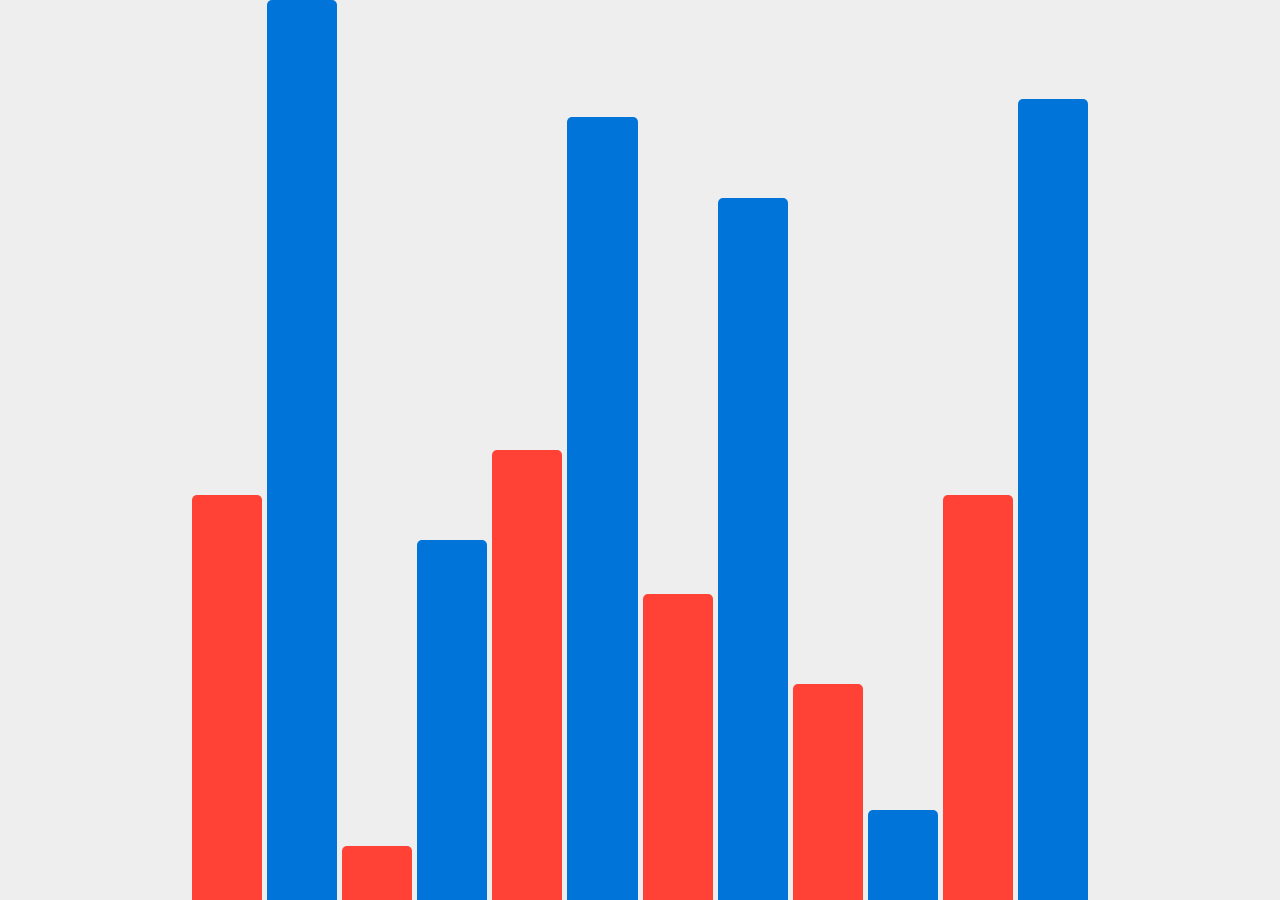
<file: css-grid-bar-chart/index.html>
<!DOCTYPE html>
<html lang="en">
<head>
    <meta charset="UTF-8">
    <title>A Bar Chart with CSS Grid</title>
    <link rel="stylesheet" href="./style/style.css">
</head>
<body>
<div class="chart">
    <div class="bar-45"></div>
    <div class="bar-100"></div>
    <div class="bar-6"></div>
    <div class="bar-40"></div>
    <div class="bar-50"></div>
    <div class="bar-87"></div>
    <div class="bar-34"></div>
    <div class="bar-78"></div>
    <div class="bar-24"></div>
    <div class="bar-10"></div>
    <div class="bar-45"></div>
    <div class="bar-89"></div>
</div>

</body>
</html>
</file>
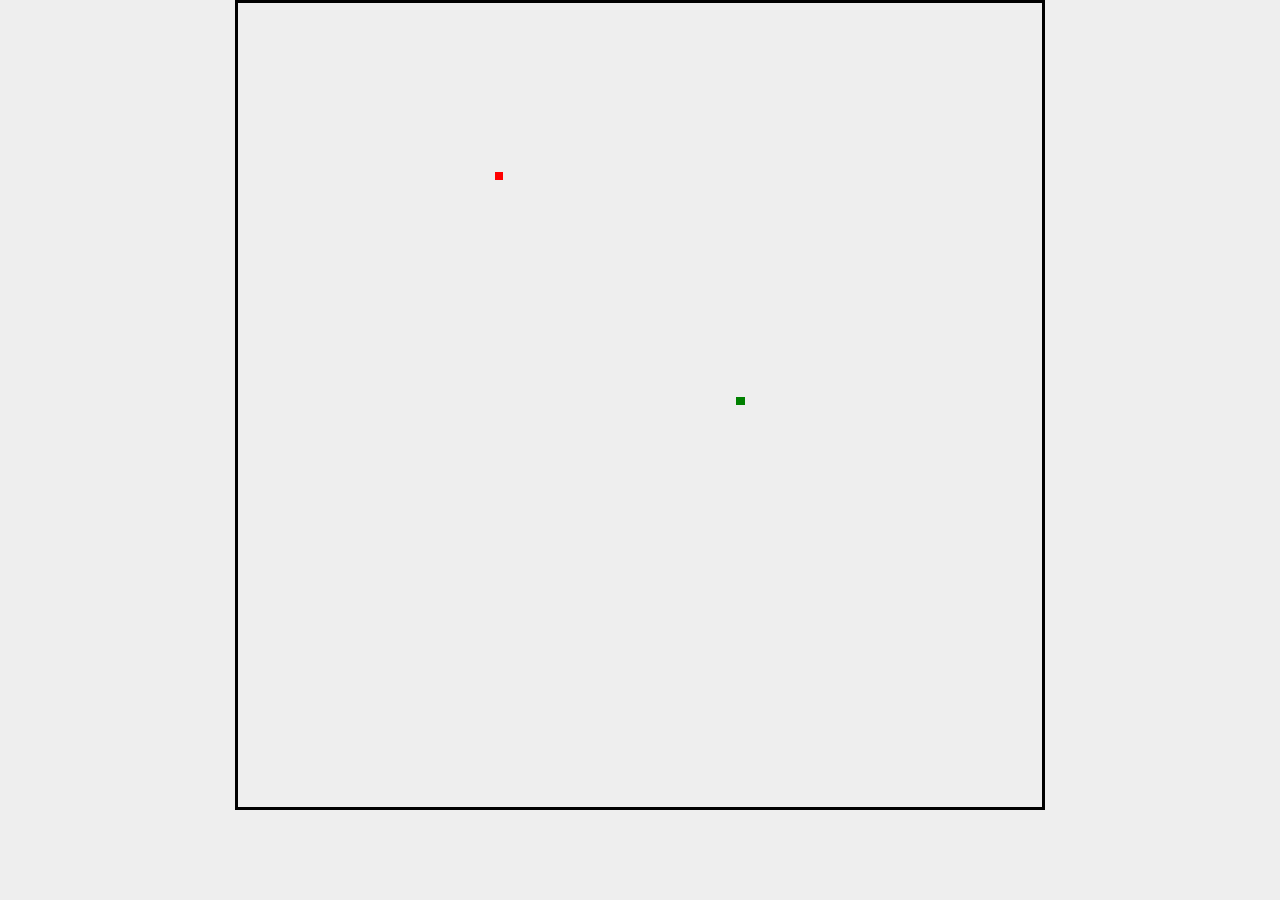
<file: css-grid-snake/index.html>
<!DOCTYPE html>
<html lang="en">
<head>
    <meta charset="UTF-8">
    <title>A Snake in the CSS Grid</title>
    <link rel="stylesheet" href="./style/style.css">
</head>
<body>
<div id="overlay">
    <p id="overlay-message">Game Over</p>
</div>
<div id="arena">
</div>
<script src="./script/game.js"></script>
</body>
</html>
</file>
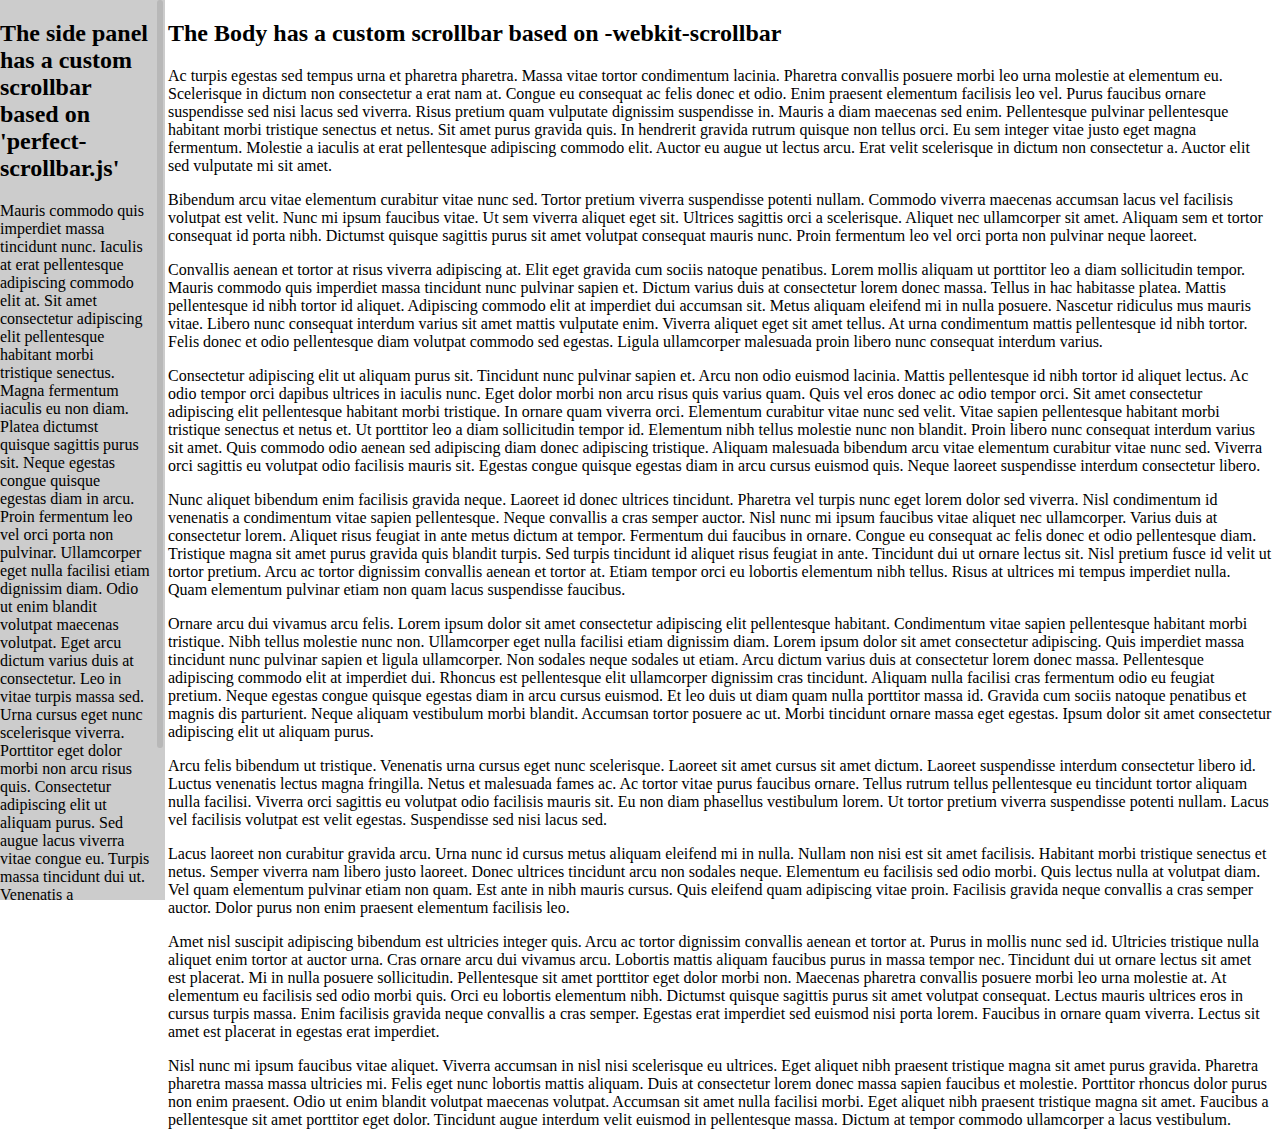
<file: custom-scrollbar-example/index.html>
<!DOCTYPE html>
<html lang="en">
<head>
    <meta charset="UTF-8">
    <title>Custom scroll bars</title>
    <link rel="stylesheet" href="./style/style.css">
    <link rel="stylesheet" href="./style/perfect-scrollbar.css">
    <script src="./resources/lorem.js"></script>
    <script src="./resources/perfect-scrollbar.js"></script>
    <script src="./resources/script.js"></script>
</head>
<body>


<div class="fixed-panel" id="fixed-panel">
    <h2>The side panel has a custom scrollbar based on 'perfect-scrollbar.js'</h2>
    <p data-lorem="20s"></p>
</div>
<div class="content" id="content">
    <h2>The Body has a custom scrollbar based on -webkit-scrollbar </h2>
    <p data-lorem="10p"></p>
</div>
</body>
</html>
</file>
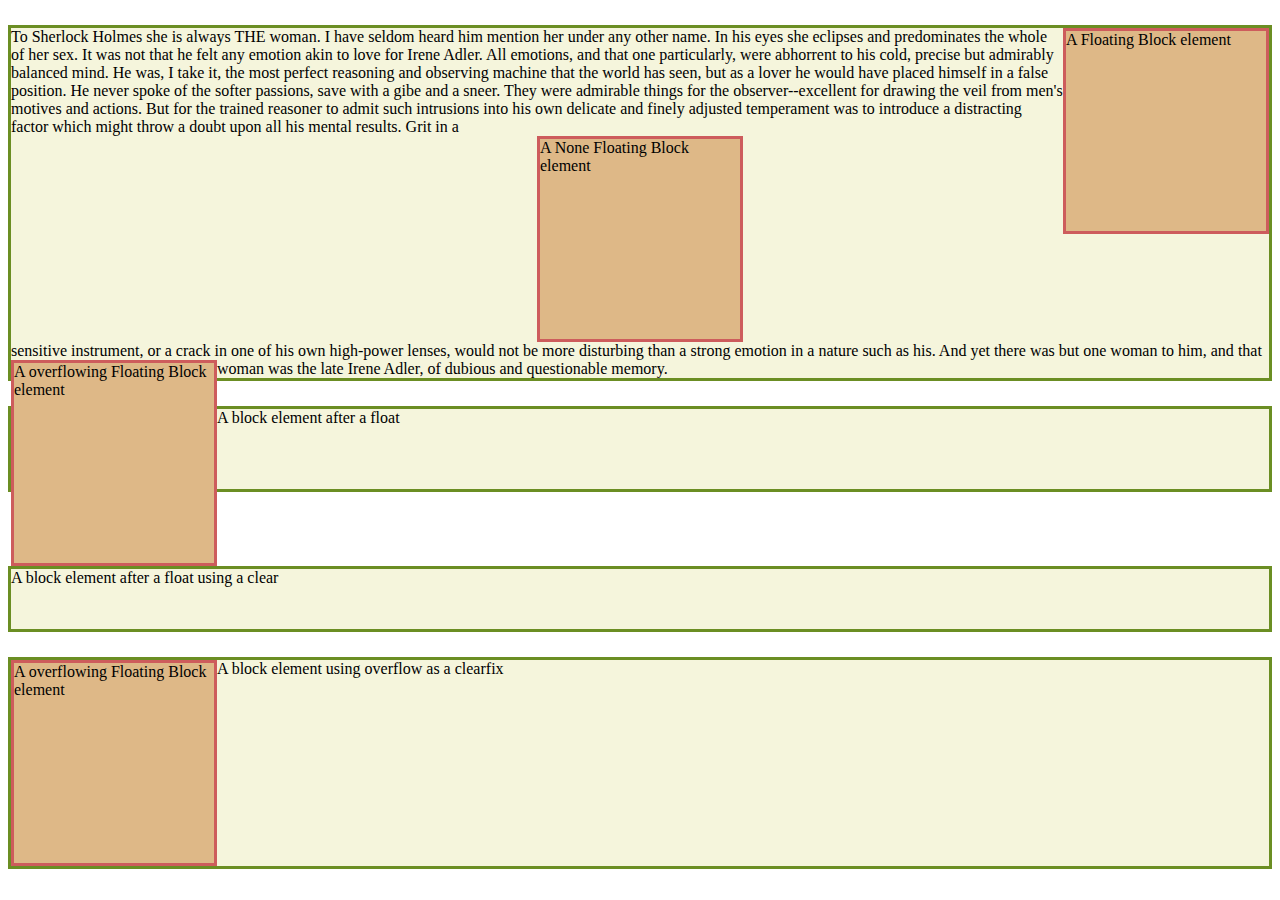
<file: float-example/index.html>
<!DOCTYPE html>
<html lang="en">
<head>
    <meta charset="UTF-8">
    <title>Float</title>
    <link rel="stylesheet" href="./style/style.css">
</head>
<body>


<section>
    <div id="floating-block"> A Floating Block element</div>
    To Sherlock Holmes she is always THE woman. I have seldom heard
    him mention her under any other name. In his eyes she eclipses
    and predominates the whole of her sex. It was not that he felt
    any emotion akin to love for Irene Adler. All emotions, and that
    one particularly, were abhorrent to his cold, precise but
    admirably balanced mind. He was, I take it, the most perfect
    reasoning and observing machine that the world has seen, but as a
    lover he would have placed himself in a false position. He never
    spoke of the softer passions, save with a gibe and a sneer. They
    were admirable things for the observer--excellent for drawing the
    veil from men's motives and actions. But for the trained reasoner
    to admit such intrusions into his own delicate and finely
    adjusted temperament was to introduce a distracting factor which
    might throw a doubt upon all his mental results. Grit in a
    <div id="none-floating-block"> A None Floating Block element</div>
    sensitive instrument, or a crack in one of his own high-power
    lenses, would not be more disturbing than a strong emotion in a
    nature such as his. And yet there was but one woman to him, and
    <div class="overflow-floating-block"> A overflowing Floating Block element</div>
    that woman was the late Irene Adler, of dubious and questionable
    memory.
</section>
<section id="block-after-float">
    A block element after a float
</section>
<section id="block-after-float-with-clear">
    A block element after a float using a clear
</section>

<section id="block-after-float-with-clearfix">
    A block element using overflow as a clearfix
    <div class="overflow-floating-block"> A overflowing Floating Block element</div>
</section>
</body>
</html>
</file>
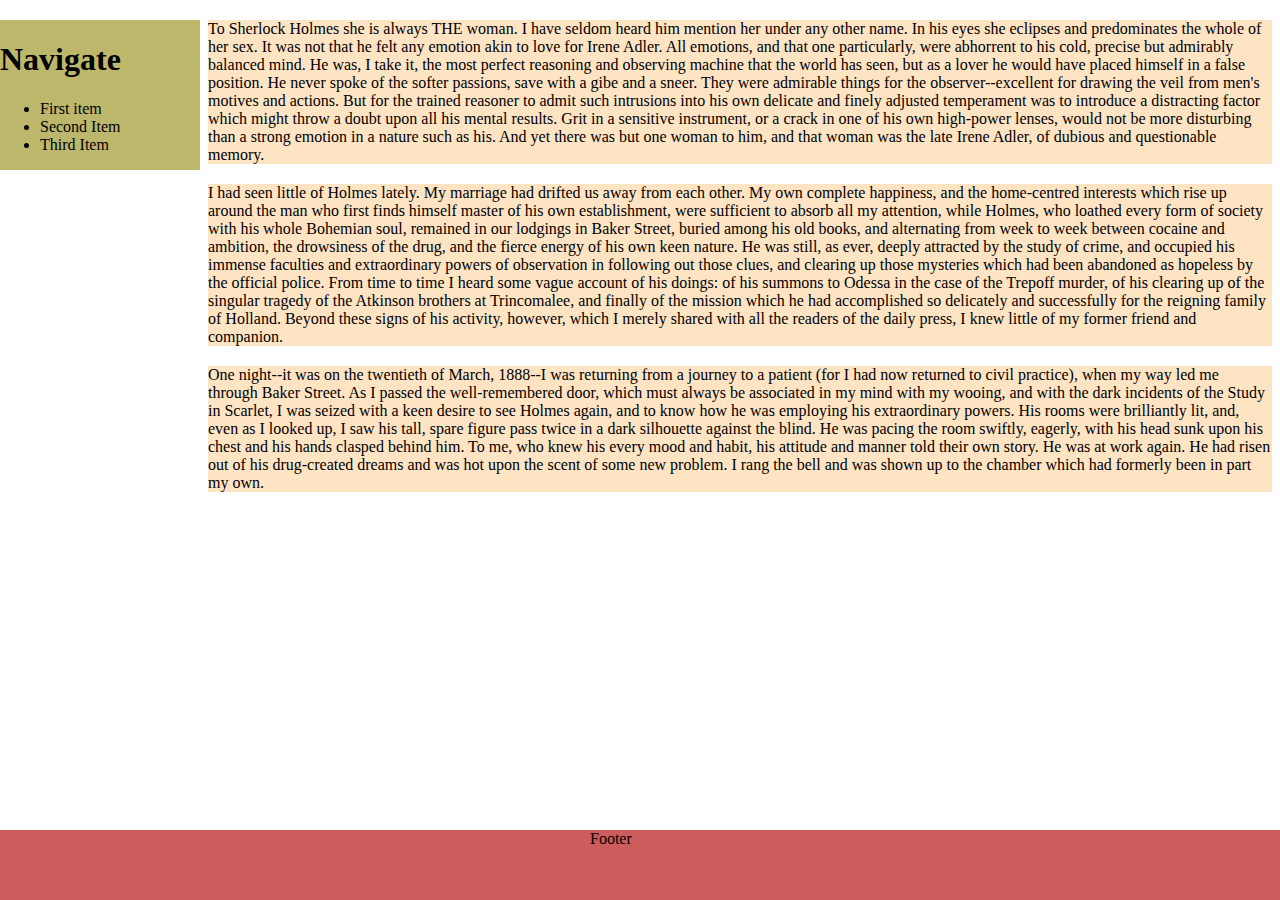
<file: media-queries-example/index.html>
<!DOCTYPE html>
<html lang="en">
<head>
    <meta charset="UTF-8">
    <title>Position</title>
    <link rel="stylesheet" href="./style/style.css">
</head>
<body>

<nav>
    <H1>Navigate</H1>
    <ul>
        <li>First item</li>
        <li>Second Item</li>
        <li>Third Item</li>
    </ul>
</nav>

<section>To Sherlock Holmes she is always THE woman. I have seldom heard
    him mention her under any other name. In his eyes she eclipses
    and predominates the whole of her sex. It was not that he felt
    any emotion akin to love for Irene Adler. All emotions, and that
    one particularly, were abhorrent to his cold, precise but
    admirably balanced mind. He was, I take it, the most perfect
    reasoning and observing machine that the world has seen, but as a
    lover he would have placed himself in a false position. He never
    spoke of the softer passions, save with a gibe and a sneer. They
    were admirable things for the observer--excellent for drawing the
    veil from men's motives and actions. But for the trained reasoner
    to admit such intrusions into his own delicate and finely
    adjusted temperament was to introduce a distracting factor which
    might throw a doubt upon all his mental results. Grit in a
    sensitive instrument, or a crack in one of his own high-power
    lenses, would not be more disturbing than a strong emotion in a
    nature such as his. And yet there was but one woman to him, and
    that woman was the late Irene Adler, of dubious and questionable
    memory.
</section>
<section>
    I had seen little of Holmes lately. My marriage had drifted us
    away from each other. My own complete happiness, and the
    home-centred interests which rise up around the man who first
    finds himself master of his own establishment, were sufficient to
    absorb all my attention, while Holmes, who loathed every form of
    society with his whole Bohemian soul, remained in our lodgings in
    Baker Street, buried among his old books, and alternating from
    week to week between cocaine and ambition, the drowsiness of the
    drug, and the fierce energy of his own keen nature. He was still,
    as ever, deeply attracted by the study of crime, and occupied his
    immense faculties and extraordinary powers of observation in
    following out those clues, and clearing up those mysteries which
    had been abandoned as hopeless by the official police. From time
    to time I heard some vague account of his doings: of his summons
    to Odessa in the case of the Trepoff murder, of his clearing up
    of the singular tragedy of the Atkinson brothers at Trincomalee,
    and finally of the mission which he had accomplished so
    delicately and successfully for the reigning family of Holland.
    Beyond these signs of his activity, however, which I merely
    shared with all the readers of the daily press, I knew little of
    my former friend and companion.
</section>
<section>
    One night--it was on the twentieth of March, 1888--I was
    returning from a journey to a patient (for I had now returned to
    civil practice), when my way led me through Baker Street. As I
    passed the well-remembered door, which must always be associated
    in my mind with my wooing, and with the dark incidents of the
    Study in Scarlet, I was seized with a keen desire to see Holmes
    again, and to know how he was employing his extraordinary powers.
    His rooms were brilliantly lit, and, even as I looked up, I saw
    his tall, spare figure pass twice in a dark silhouette against
    the blind. He was pacing the room swiftly, eagerly, with his head
    sunk upon his chest and his hands clasped behind him. To me, who
    knew his every mood and habit, his attitude and manner told their
    own story. He was at work again. He had risen out of his
    drug-created dreams and was hot upon the scent of some new
    problem. I rang the bell and was shown up to the chamber which
    had formerly been in part my own.
</section>

<footer>
    <div id="footerContent">Footer</div>
</footer>

</body>
</html>
</file>
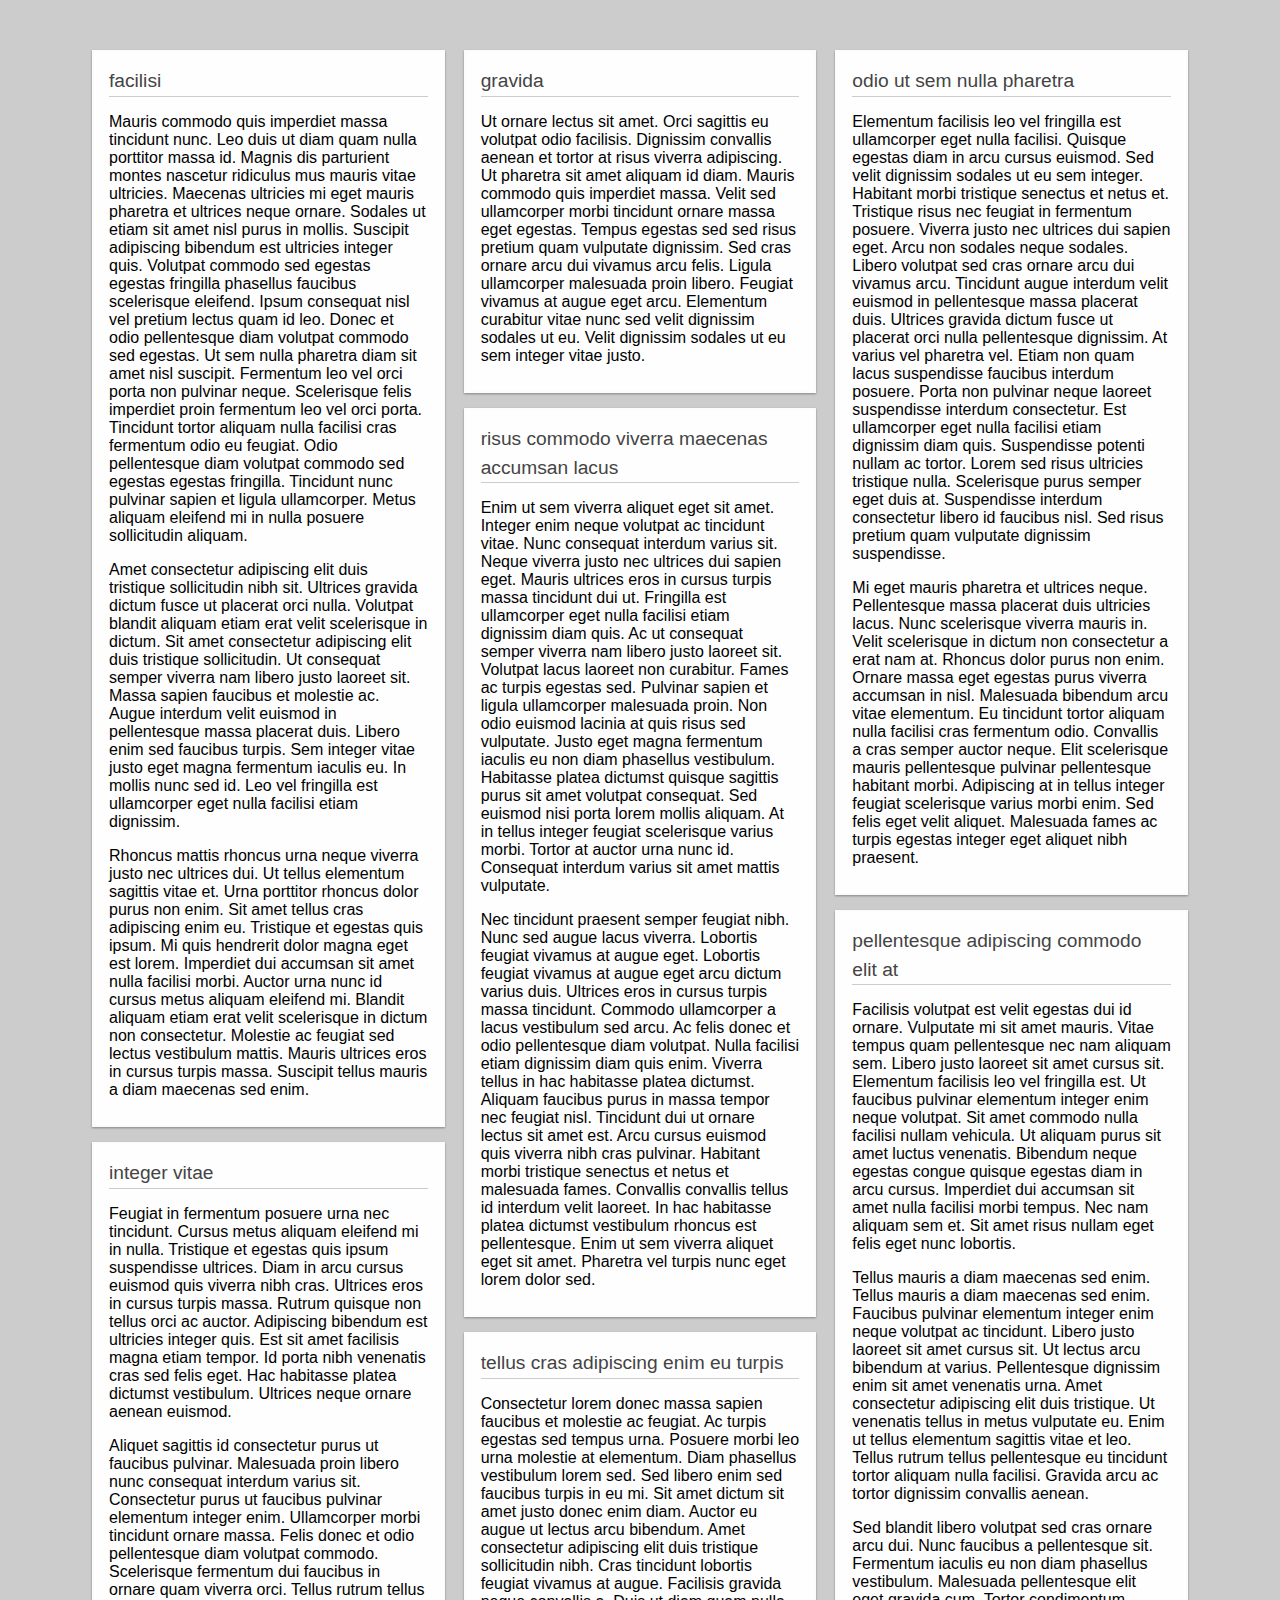
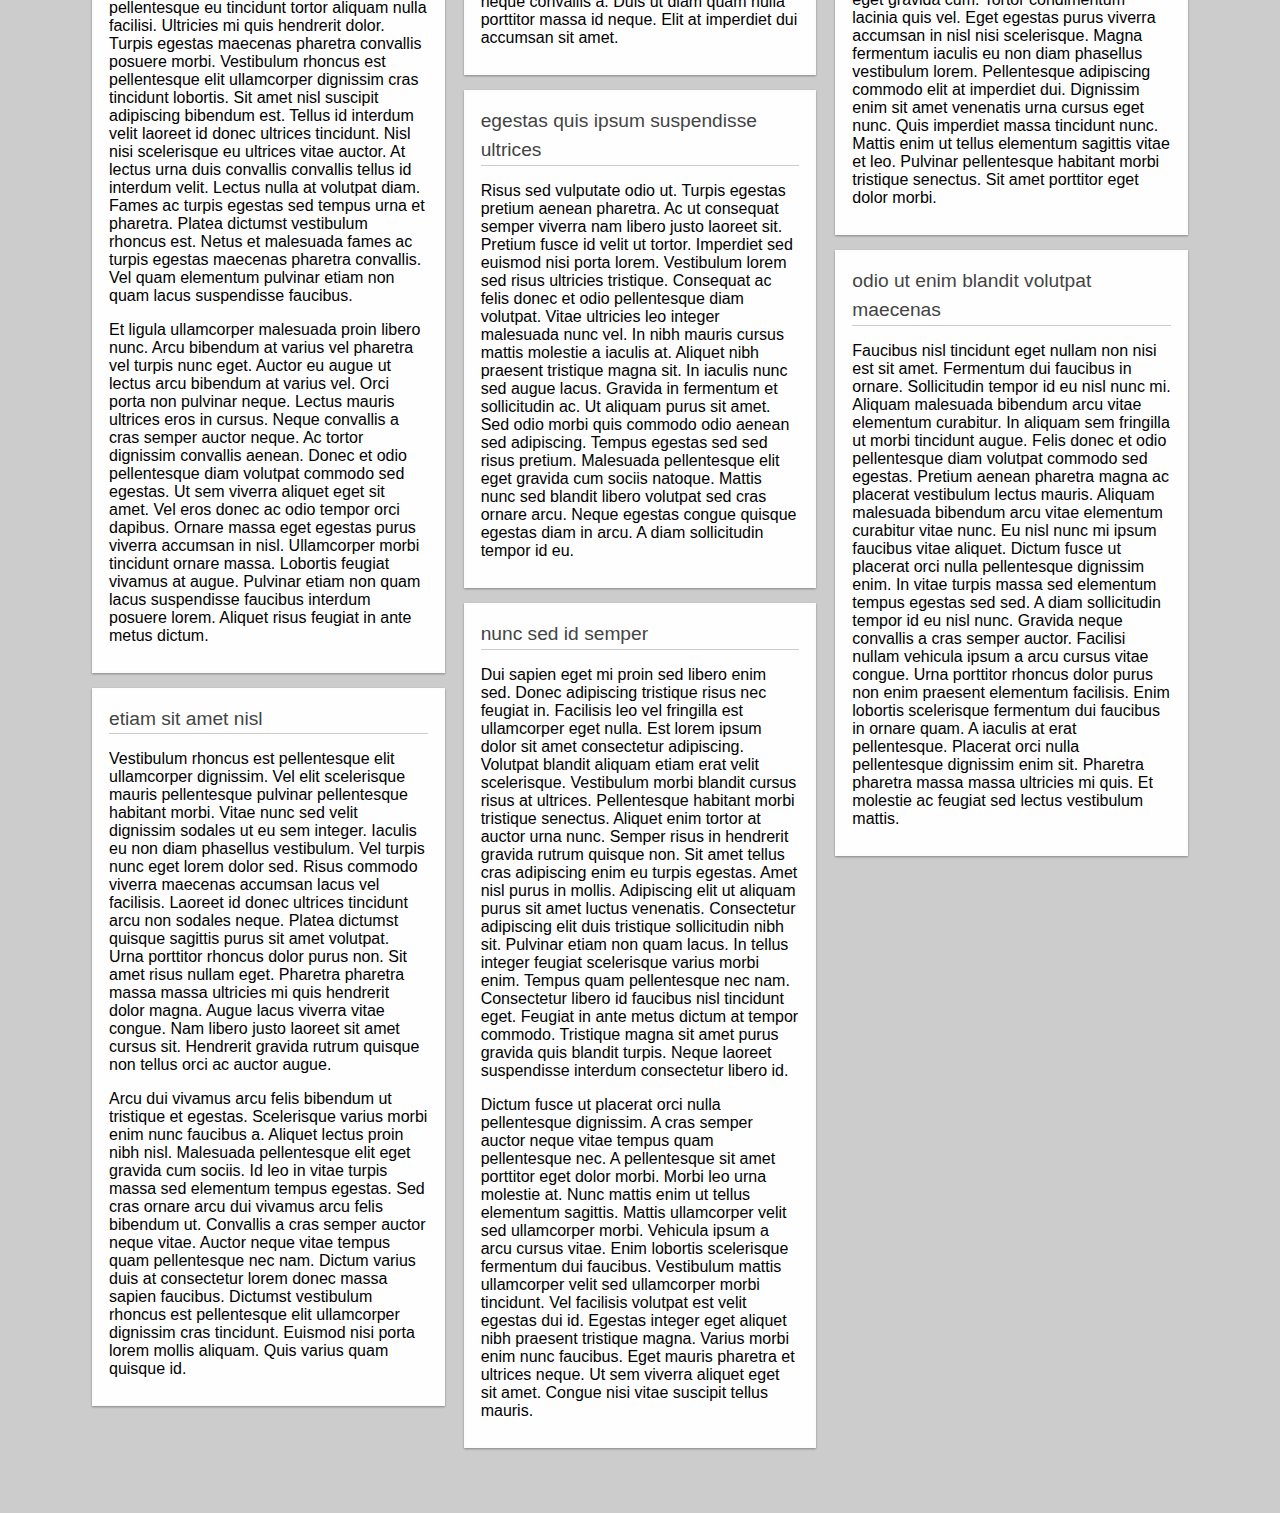
<file: pinterest-layout/index.html>
<!DOCTYPE html>
<html lang="en">
<head>
    <meta charset="UTF-8">
    <title>Pinterest Layout</title>
    <link rel="stylesheet" href="./style/style.css">
    <script src="./resources/lorem.js"></script>
</head>
<body>

<pinterest-grid>
    <pinterest-card>
        <pinterest-card-title data-lorem="1-6w"></pinterest-card-title>
        <pinterest-card-text data-lorem="1-3p"></pinterest-card-text>
    </pinterest-card>
    <pinterest-card>
        <pinterest-card-title data-lorem="1-6w"></pinterest-card-title>
        <pinterest-card-text data-lorem="1-3p"></pinterest-card-text>
    </pinterest-card>
    <pinterest-card>
        <pinterest-card-title data-lorem="1-6w"></pinterest-card-title>
        <pinterest-card-text data-lorem="1-3p"></pinterest-card-text>
    </pinterest-card>
    <pinterest-card>
        <pinterest-card-title data-lorem="1-6w"></pinterest-card-title>
        <pinterest-card-text data-lorem="1-3p"></pinterest-card-text>
    </pinterest-card>
    <pinterest-card>
        <pinterest-card-title data-lorem="1-6w"></pinterest-card-title>
        <pinterest-card-text data-lorem="1-3p"></pinterest-card-text>
    </pinterest-card>
    <pinterest-card>
        <pinterest-card-title data-lorem="1-6w"></pinterest-card-title>
        <pinterest-card-text data-lorem="1-3p"></pinterest-card-text>
    </pinterest-card>
    <pinterest-card>
        <pinterest-card-title data-lorem="1-6w"></pinterest-card-title>
        <pinterest-card-text data-lorem="1-3p"></pinterest-card-text>
    </pinterest-card>
    <pinterest-card>
        <pinterest-card-title data-lorem="1-6w"></pinterest-card-title>
        <pinterest-card-text data-lorem="1-3p"></pinterest-card-text>
    </pinterest-card>
    <pinterest-card>
        <pinterest-card-title data-lorem="1-6w"></pinterest-card-title>
        <pinterest-card-text data-lorem="1-3p"></pinterest-card-text>
    </pinterest-card>
    <pinterest-card>
        <pinterest-card-title data-lorem="1-6w"></pinterest-card-title>
        <pinterest-card-text data-lorem="1-3p"></pinterest-card-text>
    </pinterest-card>
    <pinterest-card>
        <pinterest-card-title data-lorem="1-6w"></pinterest-card-title>
        <pinterest-card-text data-lorem="1-3p"></pinterest-card-text>
    </pinterest-card>
</pinterest-grid>
</body>
</html>
</file>
<file: css-grid-bar-chart/style/style.css>
* {
  box-sizing: border-box; }

html, body {
  margin: 0;
  background-color: #eee;
  display: flex;
  justify-content: center; }

.chart {
  height: 100vh;
  width: 70vw;
  display: grid;
  grid-template-columns: repeat(12, 1fr);
  grid-template-rows: repeat(100, 1fr);
  grid-column-gap: 5px; }

[class*="bar"] {
  grid-row-start: 1;
  grid-row-end: 101;
  border-radius: 5px 5px 0 0;
  background-color: #ff4136; }

[class*="bar"]:nth-child(odd) {
  background-color: #ff4136; }

[class*="bar"]:nth-child(even) {
  background-color: #0074d9; }

.bar-1 {
  grid-row-start: 100; }

.bar-2 {
  grid-row-start: 99; }

.bar-3 {
  grid-row-start: 98; }

.bar-4 {
  grid-row-start: 97; }

.bar-5 {
  grid-row-start: 96; }

.bar-6 {
  grid-row-start: 95; }

.bar-7 {
  grid-row-start: 94; }

.bar-8 {
  grid-row-start: 93; }

.bar-9 {
  grid-row-start: 92; }

.bar-10 {
  grid-row-start: 91; }

.bar-11 {
  grid-row-start: 90; }

.bar-12 {
  grid-row-start: 89; }

.bar-13 {
  grid-row-start: 88; }

.bar-14 {
  grid-row-start: 87; }

.bar-15 {
  grid-row-start: 86; }

.bar-16 {
  grid-row-start: 85; }

.bar-17 {
  grid-row-start: 84; }

.bar-18 {
  grid-row-start: 83; }

.bar-19 {
  grid-row-start: 82; }

.bar-20 {
  grid-row-start: 81; }

.bar-21 {
  grid-row-start: 80; }

.bar-22 {
  grid-row-start: 79; }

.bar-23 {
  grid-row-start: 78; }

.bar-24 {
  grid-row-start: 77; }

.bar-25 {
  grid-row-start: 76; }

.bar-26 {
  grid-row-start: 75; }

.bar-27 {
  grid-row-start: 74; }

.bar-28 {
  grid-row-start: 73; }

.bar-29 {
  grid-row-start: 72; }

.bar-30 {
  grid-row-start: 71; }

.bar-31 {
  grid-row-start: 70; }

.bar-32 {
  grid-row-start: 69; }

.bar-33 {
  grid-row-start: 68; }

.bar-34 {
  grid-row-start: 67; }

.bar-35 {
  grid-row-start: 66; }

.bar-36 {
  grid-row-start: 65; }

.bar-37 {
  grid-row-start: 64; }

.bar-38 {
  grid-row-start: 63; }

.bar-39 {
  grid-row-start: 62; }

.bar-40 {
  grid-row-start: 61; }

.bar-41 {
  grid-row-start: 60; }

.bar-42 {
  grid-row-start: 59; }

.bar-43 {
  grid-row-start: 58; }

.bar-44 {
  grid-row-start: 57; }

.bar-45 {
  grid-row-start: 56; }

.bar-46 {
  grid-row-start: 55; }

.bar-47 {
  grid-row-start: 54; }

.bar-48 {
  grid-row-start: 53; }

.bar-49 {
  grid-row-start: 52; }

.bar-50 {
  grid-row-start: 51; }

.bar-51 {
  grid-row-start: 50; }

.bar-52 {
  grid-row-start: 49; }

.bar-53 {
  grid-row-start: 48; }

.bar-54 {
  grid-row-start: 47; }

.bar-55 {
  grid-row-start: 46; }

.bar-56 {
  grid-row-start: 45; }

.bar-57 {
  grid-row-start: 44; }

.bar-58 {
  grid-row-start: 43; }

.bar-59 {
  grid-row-start: 42; }

.bar-60 {
  grid-row-start: 41; }

.bar-61 {
  grid-row-start: 40; }

.bar-62 {
  grid-row-start: 39; }

.bar-63 {
  grid-row-start: 38; }

.bar-64 {
  grid-row-start: 37; }

.bar-65 {
  grid-row-start: 36; }

.bar-66 {
  grid-row-start: 35; }

.bar-67 {
  grid-row-start: 34; }

.bar-68 {
  grid-row-start: 33; }

.bar-69 {
  grid-row-start: 32; }

.bar-70 {
  grid-row-start: 31; }

.bar-71 {
  grid-row-start: 30; }

.bar-72 {
  grid-row-start: 29; }

.bar-73 {
  grid-row-start: 28; }

.bar-74 {
  grid-row-start: 27; }

.bar-75 {
  grid-row-start: 26; }

.bar-76 {
  grid-row-start: 25; }

.bar-77 {
  grid-row-start: 24; }

.bar-78 {
  grid-row-start: 23; }

.bar-79 {
  grid-row-start: 22; }

.bar-80 {
  grid-row-start: 21; }

.bar-81 {
  grid-row-start: 20; }

.bar-82 {
  grid-row-start: 19; }

.bar-83 {
  grid-row-start: 18; }

.bar-84 {
  grid-row-start: 17; }

.bar-85 {
  grid-row-start: 16; }

.bar-86 {
  grid-row-start: 15; }

.bar-87 {
  grid-row-start: 14; }

.bar-88 {
  grid-row-start: 13; }

.bar-89 {
  grid-row-start: 12; }

.bar-90 {
  grid-row-start: 11; }

.bar-91 {
  grid-row-start: 10; }

.bar-92 {
  grid-row-start: 9; }

.bar-93 {
  grid-row-start: 8; }

.bar-94 {
  grid-row-start: 7; }

.bar-95 {
  grid-row-start: 6; }

.bar-96 {
  grid-row-start: 5; }

.bar-97 {
  grid-row-start: 4; }

.bar-98 {
  grid-row-start: 3; }

.bar-99 {
  grid-row-start: 2; }

.bar-100 {
  grid-row-start: 1; }

.bar-101 {
  grid-row-start: 0; }

/*# sourceMappingURL=style.css.map */
</file>
<file: css-grid-snake/style/style.css>
* {
  box-sizing: border-box;
}

html, body {
  margin: 0;
  background-color: #eee;
  display: flex;
  justify-content: center;
}

#overlay {
  display: none;
  align-items: center;
  justify-content: center;

  position: fixed;
  top: 0;
  left: 0;

  height: 100vh;
  width: 100vw;

  background-color: rgba(0,0,0,0.05);
}

#overlay-message {
  font-family: Consolas, monaco, monospace;
  font-size: 10vh;
  opacity: 1;
  color: red;

}

#arena {
  height: 90vmin;
  width: 90vmin;
  display: grid;
  border: medium solid black;
}

#snake {
  background-color: green;
  grid-area: 50/50;
}
</file>
<file: custom-scrollbar-example/style/style.css>
body::-webkit-scrollbar-track
{
    -webkit-box-shadow: inset 0 0 6px rgba(0,0,0,0.3);
    border-radius: 10px;
    background-color: #F5F5F5;
}

body::-webkit-scrollbar
{
    width: 12px;
    background-color: #F5F5F5;
}

body::-webkit-scrollbar-thumb
{
    border-radius: 10px;
    -webkit-box-shadow: inset 0 0 6px rgba(0,0,0,.3);
    background-color: #555;
}

.fixed-panel{
    position: fixed;
    padding-right: 15px;
    top: 0;
    left: 0;
    width: 150px;
    background-color: #cccccc;
    height: 100vh;
    overflow: hidden;
}

.content{
    margin-left: 160px;
    background-color: white;
}
</file>
<file: custom-scrollbar-example/style/perfect-scrollbar.css>
/*
 * Container style
 */
.ps {
  overflow: hidden !important;
  overflow-anchor: none;
  -ms-overflow-style: none;
  touch-action: auto;
  -ms-touch-action: auto;
}

/*
 * Scrollbar rail styles
 */
.ps__rail-x {
  display: none;
  opacity: 0;
  transition: background-color .2s linear, opacity .2s linear;
  -webkit-transition: background-color .2s linear, opacity .2s linear;
  height: 15px;
  /* there must be 'bottom' or 'top' for ps__rail-x */
  bottom: 0px;
  /* please don't change 'position' */
  position: absolute;
}

.ps__rail-y {
  display: none;
  opacity: 0;
  transition: background-color .2s linear, opacity .2s linear;
  -webkit-transition: background-color .2s linear, opacity .2s linear;
  width: 15px;
  /* there must be 'right' or 'left' for ps__rail-y */
  right: 0;
  /* please don't change 'position' */
  position: absolute;
}

.ps--active-x > .ps__rail-x,
.ps--active-y > .ps__rail-y {
  display: block;
  background-color: transparent;
}

.ps:hover > .ps__rail-x,
.ps:hover > .ps__rail-y,
.ps--focus > .ps__rail-x,
.ps--focus > .ps__rail-y,
.ps--scrolling-x > .ps__rail-x,
.ps--scrolling-y > .ps__rail-y {
  opacity: 0.6;
}

.ps__rail-x:hover,
.ps__rail-y:hover,
.ps__rail-x:focus,
.ps__rail-y:focus {
  background-color: #eee;
  opacity: 0.9;
}

/*
 * Scrollbar thumb styles
 */
.ps__thumb-x {
  background-color: #aaa;
  border-radius: 6px;
  transition: background-color .2s linear, height .2s ease-in-out;
  -webkit-transition: background-color .2s linear, height .2s ease-in-out;
  height: 6px;
  /* there must be 'bottom' for ps__thumb-x */
  bottom: 2px;
  /* please don't change 'position' */
  position: absolute;
}

.ps__thumb-y {
  background-color: #aaa;
  border-radius: 6px;
  transition: background-color .2s linear, width .2s ease-in-out;
  -webkit-transition: background-color .2s linear, width .2s ease-in-out;
  width: 6px;
  /* there must be 'right' for ps__thumb-y */
  right: 2px;
  /* please don't change 'position' */
  position: absolute;
}

.ps__rail-x:hover > .ps__thumb-x,
.ps__rail-x:focus > .ps__thumb-x {
  background-color: #999;
  height: 11px;
}

.ps__rail-y:hover > .ps__thumb-y,
.ps__rail-y:focus > .ps__thumb-y {
  background-color: #999;
  width: 11px;
}

/* MS supports */
@supports (-ms-overflow-style: none) {
  .ps {
    overflow: auto !important;
  }
}

@media screen and (-ms-high-contrast: active), (-ms-high-contrast: none) {
  .ps {
    overflow: auto !important;
  }
}
</file>
<file: float-example/style/style.css>
section{
    margin-top: 25px;
    border: solid olivedrab;
    background-color: beige;
}

#floating-block{
    border:solid indianred;
    background-color: burlywood;
    float: right;

    height:200px;
    width: 200px;
}

#none-floating-block {
    border:solid indianred;
    background-color: burlywood;

    height:200px;
    width: 200px;
    margin: 0 auto;
}

#block-after-float {
    height:80px;
}

#block-after-float-with-clear {
    clear: both;
    height: 60px;
}


.overflow-floating-block {
    border:solid indianred;
    background-color: burlywood;
    float: left;

    height:200px;
    width: 200px
}

#block-after-float-with-clearfix {
    overflow: auto;
}
</file>
<file: media-queries-example/style/style.css>
body{
    margin-bottom: 100px; /* compensate for footer */
}
nav{
    background-color: darkkhaki;
}

section {
    margin-top: 20px;
    background-color: bisque;
}

footer {
    position: fixed; /* remove from normal flow, do not move along with page scrolling*/
    bottom: 0;
    left: 0;
    height: 70px;
    background-color: indianred;
    width: 100%;
}

#footerContent{
    width: 100px;
    margin: 0 auto; /* auto margin to center the content */
}

@media screen and (min-width:600px) {
    nav {
        position: absolute; /* remove from normal flow, move along with page scrolling*/
        left: 0;
        width: 200px;
    }
    section {
        margin-left: 200px; /* Compensate for nav */
    }
}
@media screen and (max-width:599px) {
    nav li {
        display: inline;
    }
}
</file>
<file: pinterest-layout/style/style.css>
body {
    background-color: #cccccc;
    font-family: Arial, sans-serif;

}
pinterest-grid {
    display: block;
    column-width: 320px;
    column-gap: 15px;
    width: 90%;
    max-width: 1100px;
    margin: 50px auto;
}


pinterest-card {
    background: #fefefe;
    border: 2px solid #fcfcfc;
    box-shadow: 0 1px 2px rgba(34, 25, 25, 0.4);
    margin: 0 2px 15px;
    padding: 15px 15px 10px;
    display: inline-block;
    transition: opacity .4s ease-in-out;
}

pinterest-card-title {
    display: block;
    font-size: 1.2rem;
    color: #444;
    line-height: 1.5;
    border-bottom: 1px solid #ccc;
    width: 100%;
}

pinterest-grid:hover pinterest-card:not(:hover) {
    opacity: 0.4;
}
</file>
